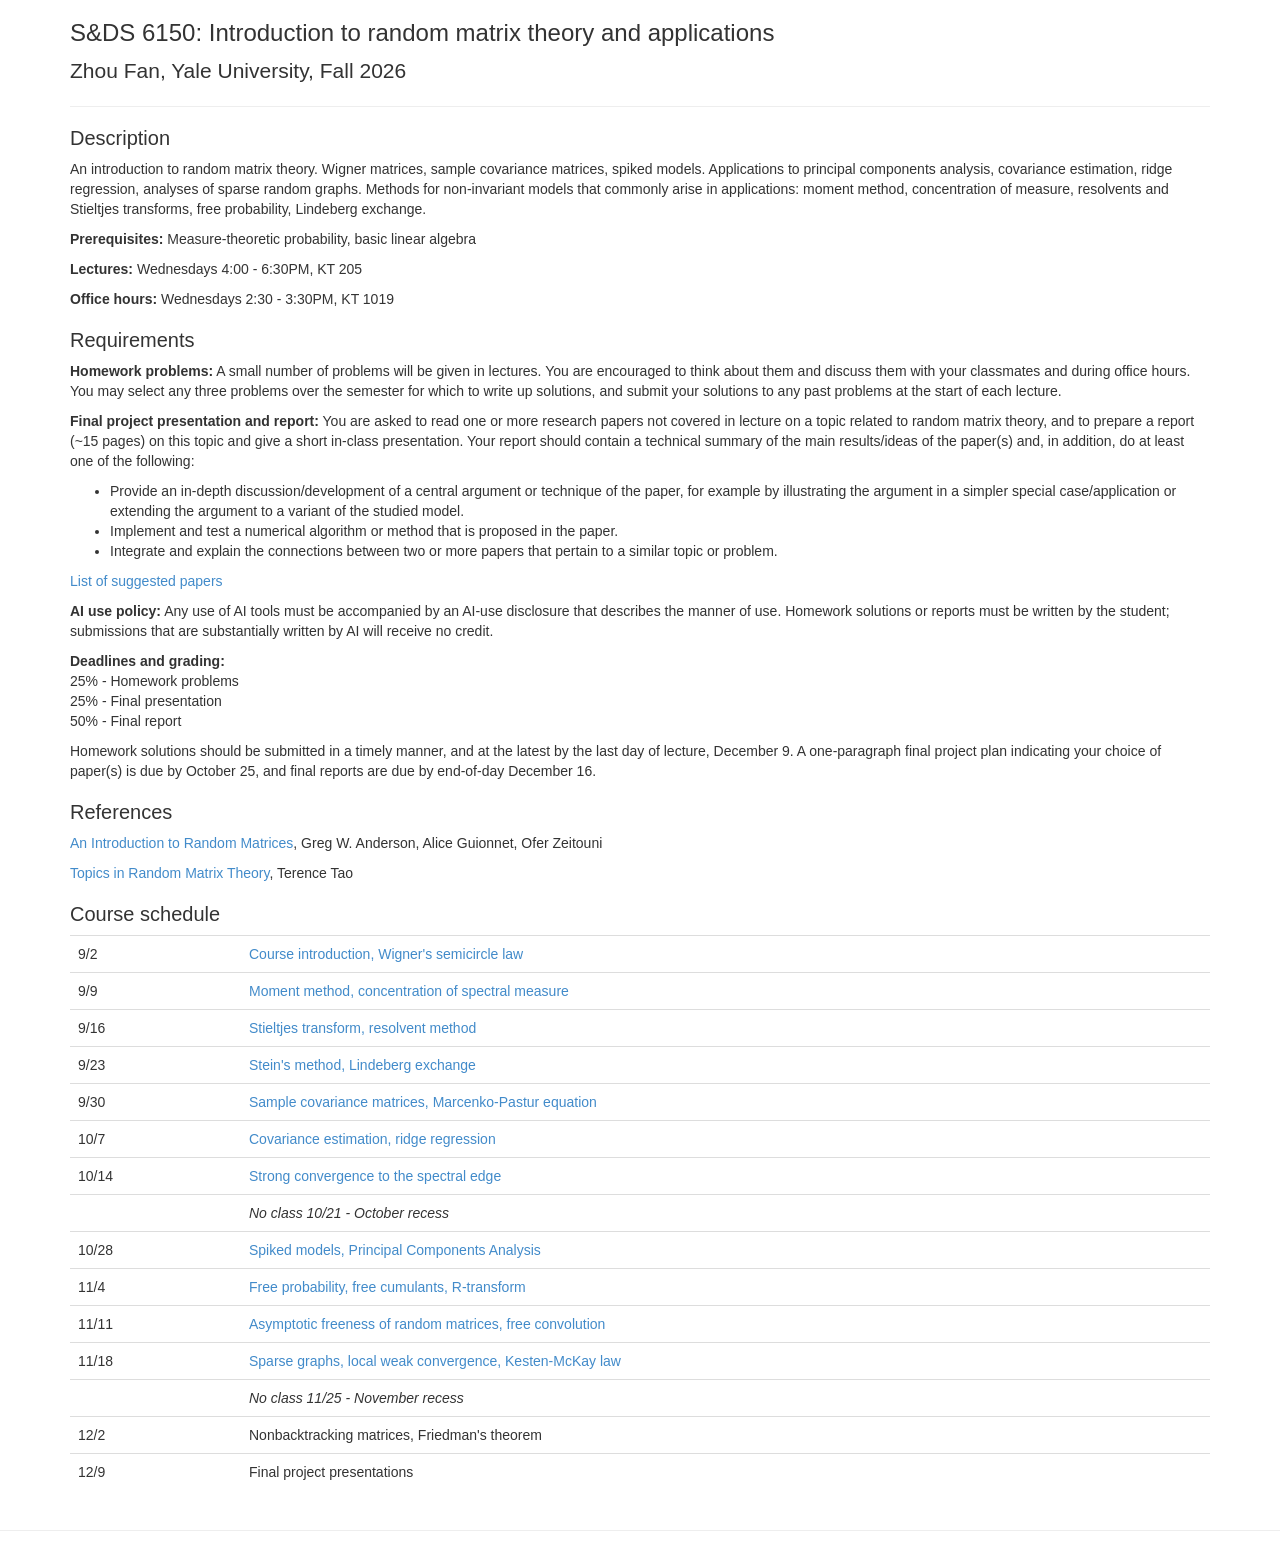
<file: sds6150/index.html>
<html>
  <head>
    <title>S&amp;DS 6150: Introduction to random matrix theory and applications</title>
    <meta name="viewport" content="width=device-width, initial-scale=1.0">
    <!-- Bootstrap -->
    <link href="bootstrap.css" rel="stylesheet">

    <!-- HTML5 Shim and Respond.js IE8 support of HTML5 elements and media queries -->
    <!-- WARNING: Respond.js doesn't work if you view the page via file:// -->
    <!--[if lt IE 9]>
      <script src="https://oss.maxcdn.com/libs/html5shiv/3.7.0/html5shiv.js"></script>
      <script src="https://oss.maxcdn.com/libs/respond.js/1.3.0/respond.min.js"></script>
    <![endif]-->
  </head>
  <body>

    <div class="container">

    <div class="header">
      <h1>S&amp;DS 6150: Introduction to random matrix theory and applications</h1>
      <p class="lead">Zhou Fan, Yale University, Fall 2026</p>
    </div>

    <hr/>

    	<h3>Description</h3>

	<p>
An introduction to random matrix theory. Wigner matrices, sample covariance matrices, spiked models. Applications to principal components analysis, covariance estimation, ridge regression, analyses of sparse random graphs. Methods for non-invariant models that commonly arise in applications: moment method, concentration of measure, resolvents and Stieltjes transforms, free probability, Lindeberg exchange.
	</p>

        <p><b>Prerequisites:</b>
Measure-theoretic probability, basic linear algebra
        </p>
          
	<p><b>Lectures:</b>
	Wednesdays 4:00 - 6:30PM, KT 205</p>
	<p><b>Office hours:</b>
	Wednesdays 2:30 - 3:30PM, KT 1019</p>

    <h3>Requirements</h3>
<p><b>Homework problems:</b> A small number of problems will be given in lectures. You are encouraged to think about them and discuss them with your classmates and during office hours. You may select any three problems over the semester for which to write up solutions, and submit your solutions to any past problems at the start of each lecture.</p>

<p><b>Final project presentation and report:</b> You are asked to read one or more research papers not covered in lecture on a topic related to random matrix theory, and to prepare a report (~15 pages) on this topic and give a short in-class presentation. Your report should contain a technical summary of the main results/ideas of the paper(s) and, in addition, do at least one of the following:</p>
<ul>
<li>Provide an in-depth discussion/development of a central argument or technique of the paper, for example by illustrating the argument in a simpler special case/application or extending the argument to a variant of the studied model.</li>
<li>Implement and test a numerical algorithm or method that is proposed in the paper.</li>
<li>Integrate and explain the connections between two or more papers that pertain to a similar topic or problem.</li>
</ul>

<p><a href="papers.pdf">List of suggested papers</a></p>

<p><b>AI use policy:</b>
Any use of AI tools must be accompanied by an AI-use disclosure that describes the manner of use. Homework solutions or reports must be written by the student; submissions that are substantially written by AI will receive no credit.</p>

<p><b>Deadlines and grading:</b></br>
25% - Homework problems</br>
25% - Final presentation</br>
50% - Final report</br>

<p>Homework solutions should be submitted in a timely manner, and at the latest by the last day of lecture, December 9. A one-paragraph final project plan indicating your choice of paper(s) is due by October 25, and final reports are due by end-of-day December 16.</p>

<h3>References</h3>
<p><a href="https://cims.nyu.edu/~zeitouni/cupbook.pdf">An Introduction to Random Matrices</a>, Greg W. Anderson, Alice Guionnet, Ofer Zeitouni</p>
<p><a href="https://terrytao.files.wordpress.com/2011/02/matrix-book.pdf">Topics in Random Matrix Theory</a>, Terence Tao</p>

    <h3>Course schedule</h3>

<table class="table">
    <tbody>
        <tr>
            <td width="15%">9/2</td>
            <td width="85%"><a href="Lecture01.pdf">Course introduction, Wigner's semicircle law</a></td>
        </tr>
        <tr>
            <td width="15%">9/9</td>
            <td width="85%"><a href="Lecture02.pdf">Moment method, concentration of spectral measure</a></td>
        </tr>
        <tr>
            <td width="15%">9/16</td>
            <td width="85%"><a href="Lecture03.pdf">Stieltjes transform, resolvent method</a></td>
        </tr>
        <tr>
            <td width="15%">9/23</td>
            <td width="85%"><a href="Lecture04.pdf">Stein's method, Lindeberg exchange</a></td>
        </tr>
        <tr>
            <td width="15%">9/30</td>
            <td width="85%"><a href="Lecture05.pdf">Sample covariance matrices, Marcenko-Pastur equation</a></td>
        </tr>
        <tr>
            <td width="15%">10/7</td>
            <td width="85%"><a href="Lecture06.pdf">Covariance estimation, ridge regression</a></td>
        </tr>
        <tr>
            <td width="15%">10/14</td>
            <td width="85%"><a href="Lecture07.pdf">Strong convergence to the spectral edge</a></td>
        </tr>
        <tr>
            <td width="15%"></td>
            <td width="15%"><i>No class 10/21 - October recess</i></td>
        </tr>
        <tr>
            <td width="15%">10/28</td>
            <td width="85%"><a href="Lecture08.pdf">Spiked models, Principal Components Analysis</a></td>
        </tr>
        <tr>
            <td width="15%">11/4</td>
            <td width="85%"><a href="Lecture09.pdf">Free probability, free cumulants, R-transform</a></td>
        </tr>
        <tr>
            <td width="15%">11/11</td>
            <td width="85%"><a href="Lecture10.pdf">Asymptotic freeness of random matrices, free convolution</a></td>
        </tr>
        <tr>
            <td width="15%">11/18</td>
            <td width="85%"><a href="Lecture11.pdf">Sparse graphs, local weak convergence, Kesten-McKay law</a></td>
        </tr>
        <tr>
            <td width="15%"></td>
            <td width="85%"><i>No class 11/25 - November recess</i></td>
        </tr>
        <tr>
            <td width="15%">12/2</td>
            <td width="85%">Nonbacktracking matrices, Friedman's theorem</td>
        </tr>
        <tr>
            <td width="15%">12/9</td>
            <td width="85%">Final project presentations</td>
        </tr>
    </tbody>
</table>


    </div>
    <hr/>
  </body>
</html>
</file>
